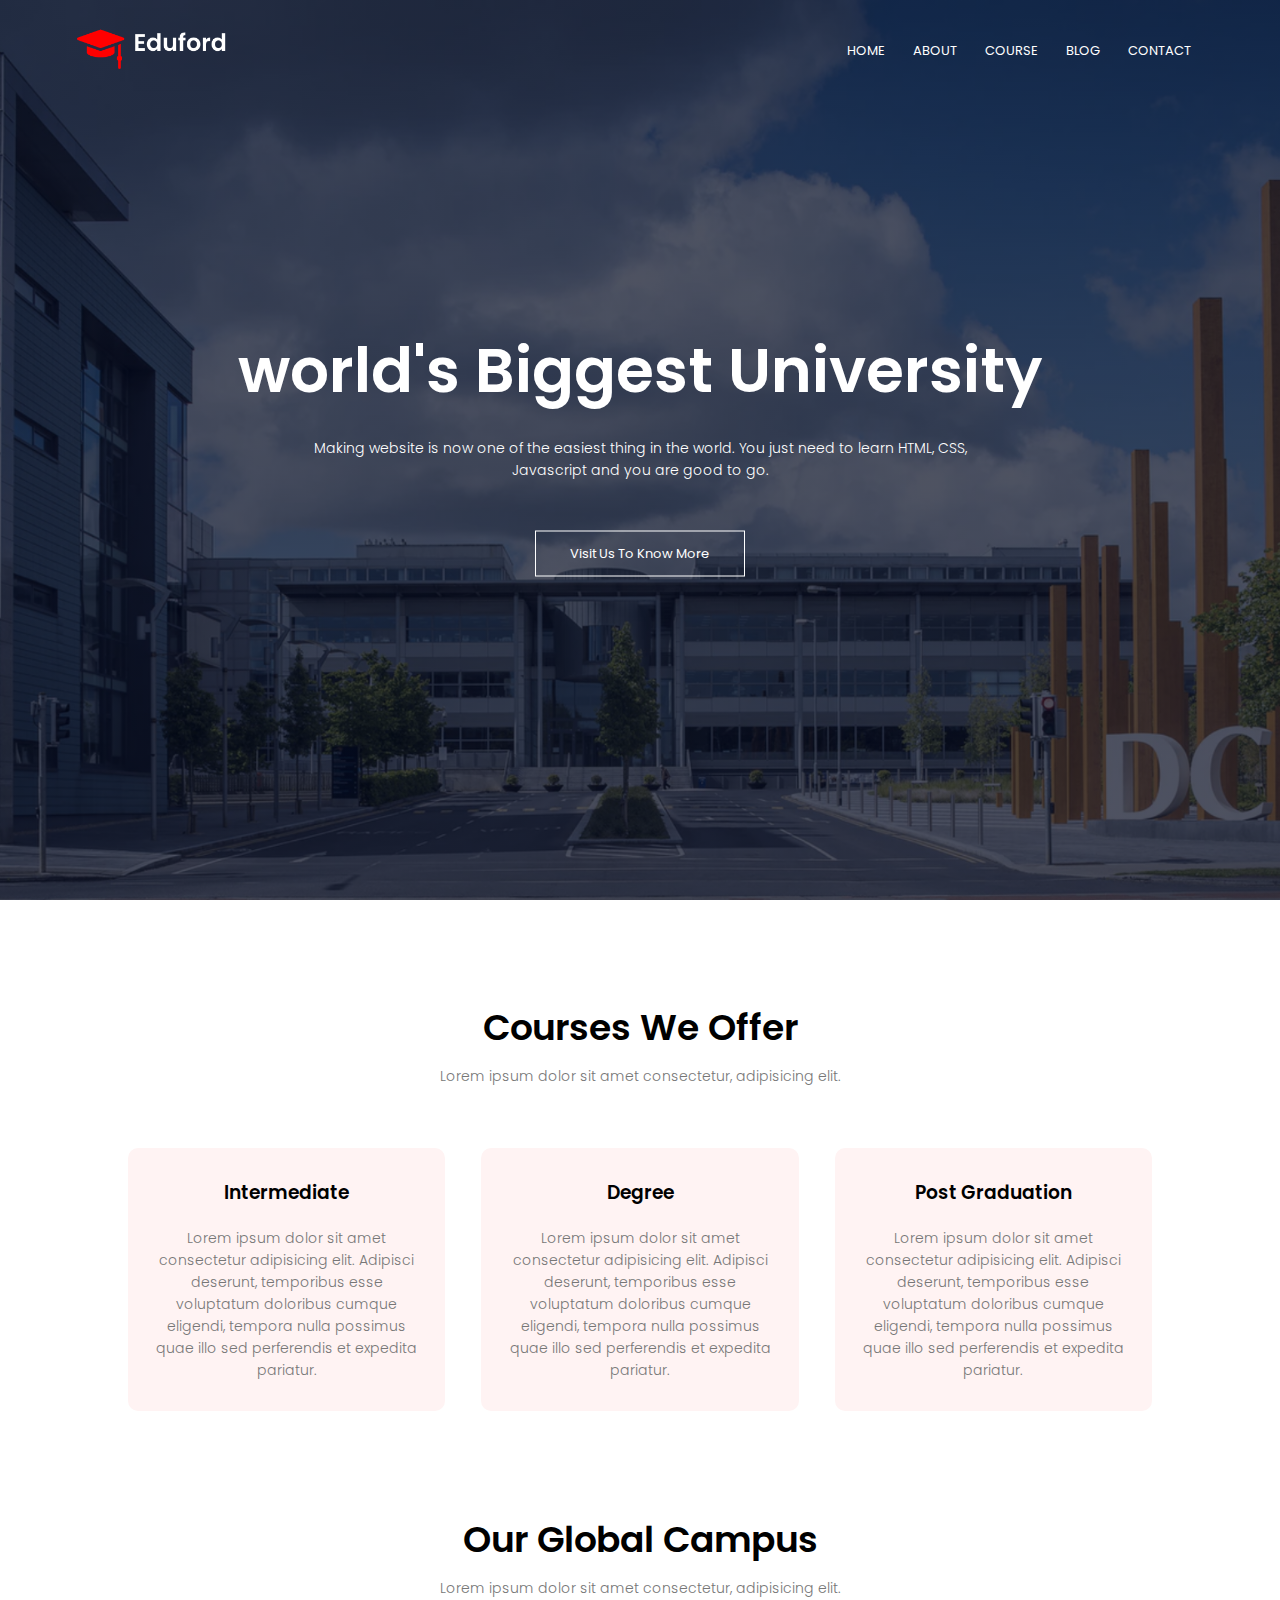
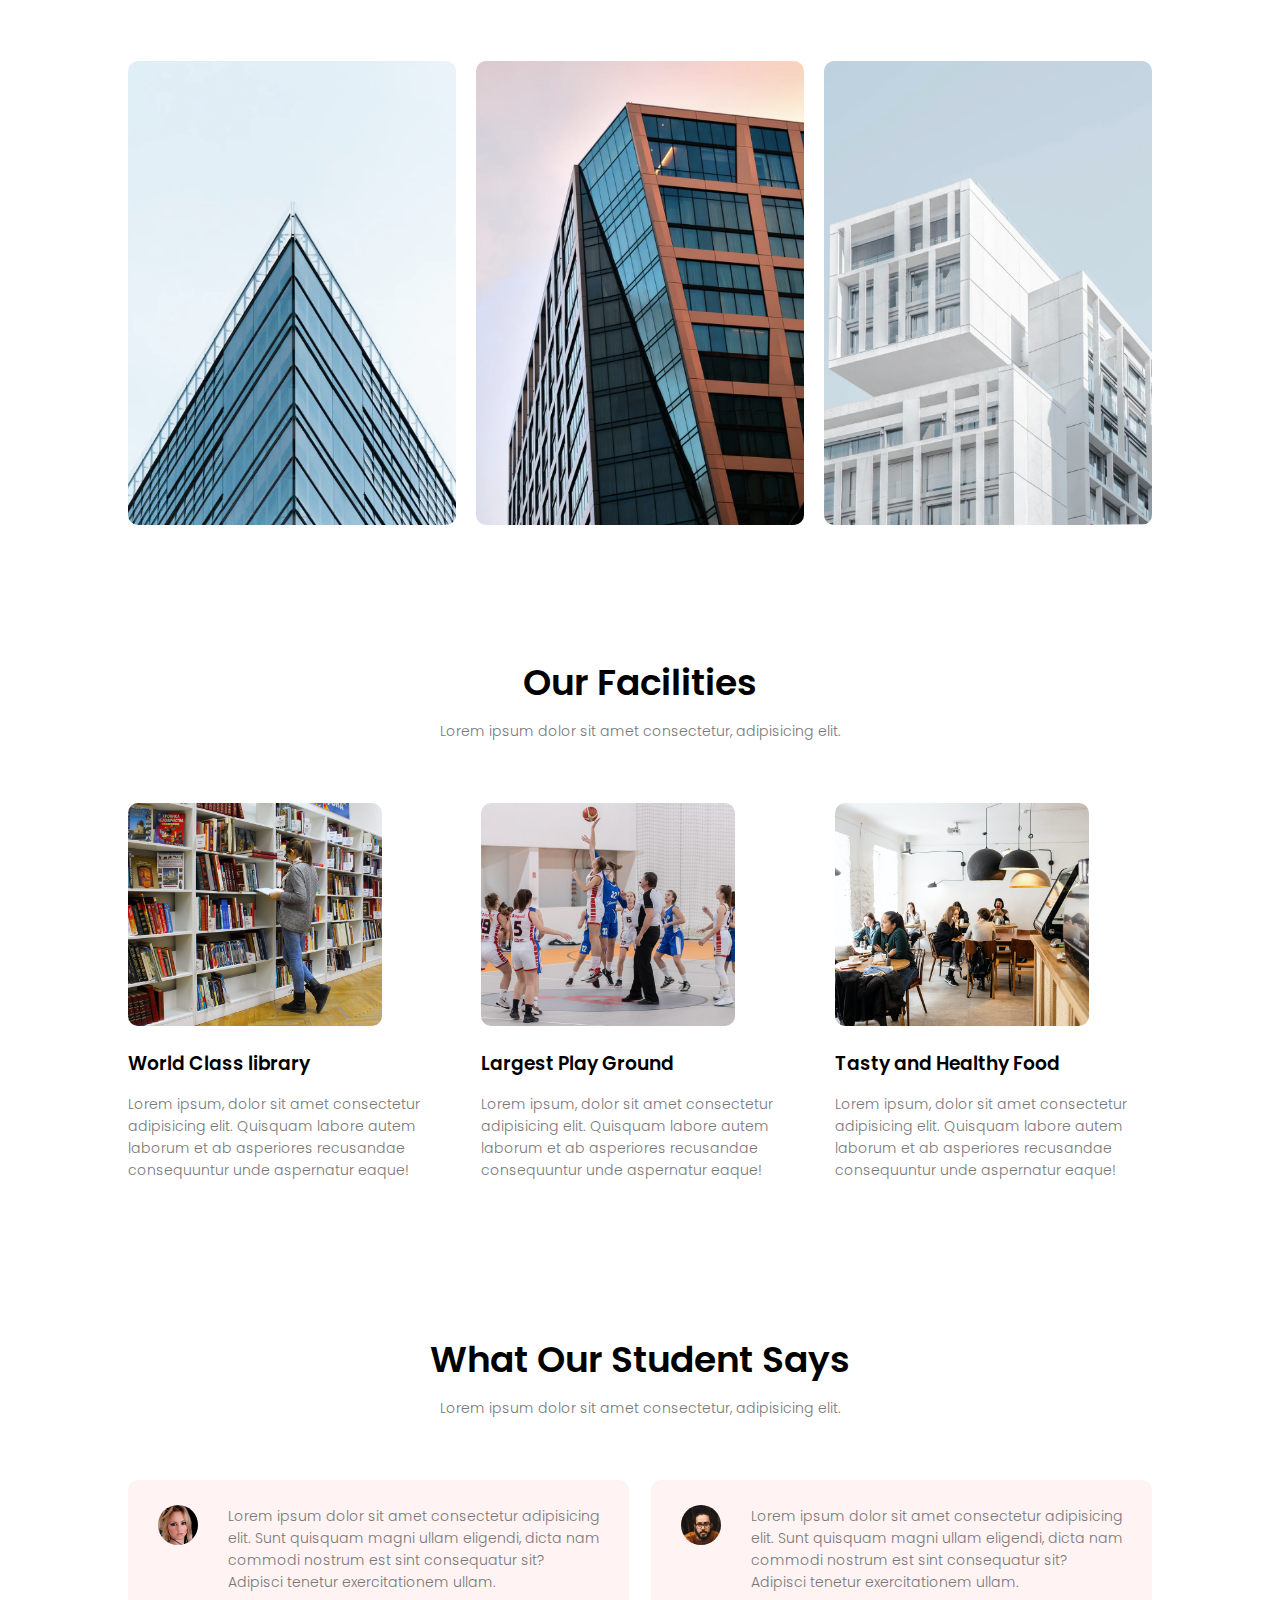
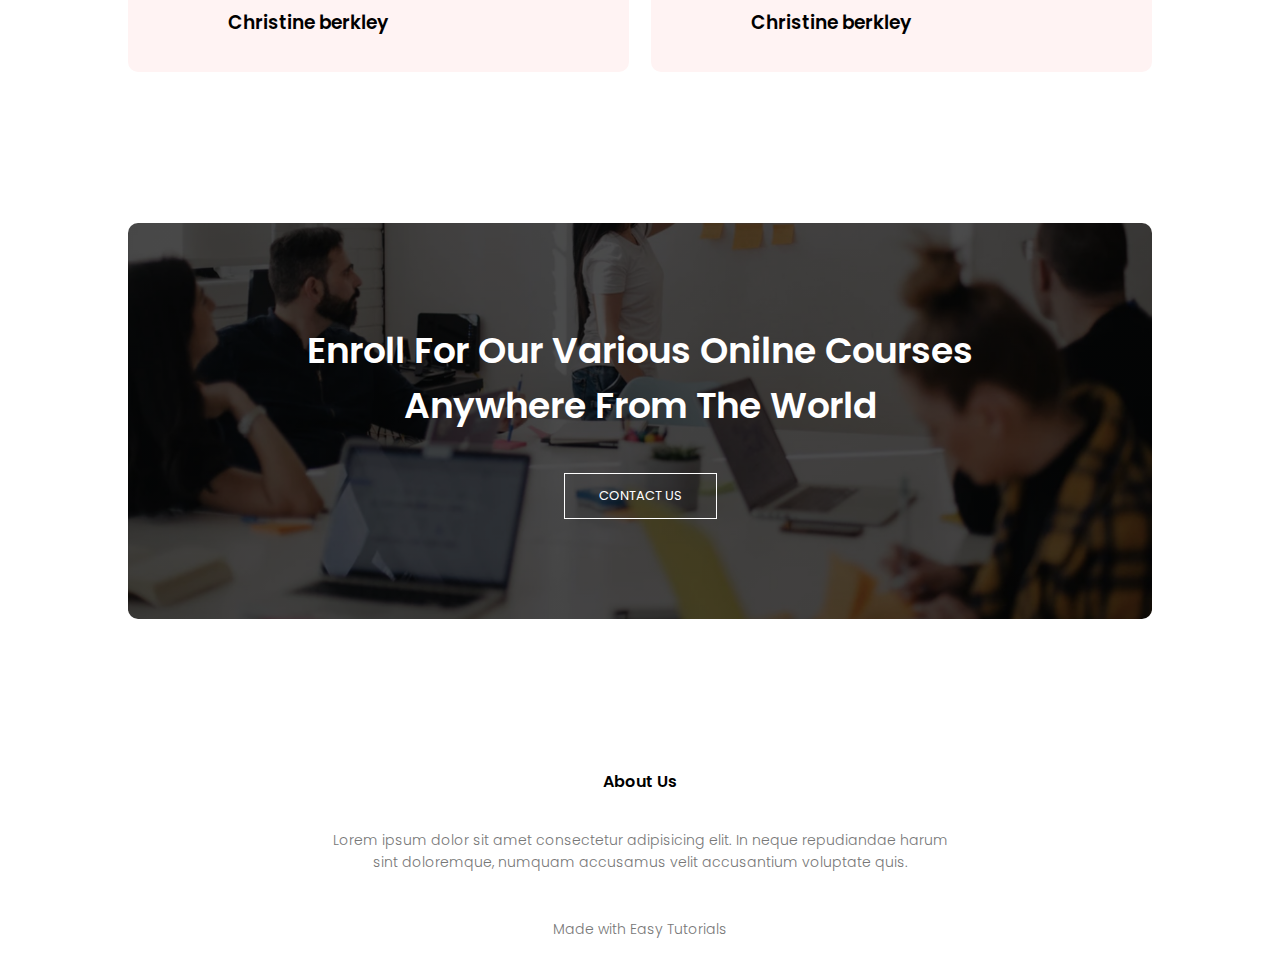
<file: index.html>
<!DOCTYPE html>
<html lang="en">
<head>
    <meta charset="UTF-8">
    <meta name="viewport" content="width=device-width, initial-scale=1.0">
    <title>college website</title>
    <link rel="website icon" type="png" href="./images/web-con-logo.png">
    <link rel="stylesheet" href="./css/style.css">
    <link rel="stylesheet" href="https://cdnjs.cloudflare.com/ajax/libs/font-awesome/6.4.2/css/all.min.css" integrity="sha512-z3gLpd7yknf1YoNbCzqRKc4qyor8gaKU1qmn+CShxbuBusANI9QpRohGBreCFkKxLhei6S9CQXFEbbKuqLg0DA==" crossorigin="anonymous" referrerpolicy="no-referrer" />
</head>
<body>
    <section class="header">
        <nav>
           <a href="index.html"><img src="./images/logo.png" alt="logo"></a> 
           <div class="nav-links" id="navLinks">
            <i class="fa fa-solid fa-x" onclick="hideMenu()"></i>
            
            <ul>
                <li><a href="index.html">HOME</a></li>
                <li><a href="about.html">ABOUT</a></li>
                <li><a href="course.html">COURSE</a></li>
                <li><a href="blog.html">BLOG</a></li>
                <li><a href="contact.html">CONTACT</a></li>
            </ul>
           </div>
           <i class="fa fa-solid fa-bars" onclick="showMenu()"></i>
        </nav>
        <div class="text-box">
            <h1>world's Biggest University</h1>
            <p>Making website is now one of the easiest thing in the world. You just need to learn HTML, CSS,<br> Javascript and you are good to go.</p>
            <a href="" class="hero-btn">Visit Us To Know More</a>
        </div>

    </section>

    <!-- course -->

    <section class="course">
        <h1>Courses We Offer</h1>
        <p>Lorem ipsum dolor sit amet consectetur, adipisicing elit.</p>

        <div class="row">
            <div class="course-col">
                <h3>Intermediate</h3>
                <p>Lorem ipsum dolor sit amet consectetur adipisicing elit. Adipisci deserunt, temporibus esse voluptatum doloribus cumque eligendi, tempora nulla possimus quae illo sed perferendis et expedita pariatur.</p>
            </div>
            <div class="course-col">
                <h3>Degree</h3>
                <p>Lorem ipsum dolor sit amet consectetur adipisicing elit. Adipisci deserunt, temporibus esse voluptatum doloribus cumque eligendi, tempora nulla possimus quae illo sed perferendis et expedita pariatur.</p>
            </div>
            <div class="course-col">
                <h3>Post Graduation</h3>
                <p>Lorem ipsum dolor sit amet consectetur adipisicing elit. Adipisci deserunt, temporibus esse voluptatum doloribus cumque eligendi, tempora nulla possimus quae illo sed perferendis et expedita pariatur.</p>
            </div>
        </div>

    </section>

    <!-- campus -->

    <section class="campus">
        <h1>Our Global Campus</h1>
        <p>Lorem ipsum dolor sit amet consectetur, adipisicing elit.</p>

        <div class="row">
            <div class="campus-col">
                <img src="./images/london.png" alt="london">
                <div class="layer">
                    <h3>LONDON</h3>
                </div>
            </div>
            <div class="campus-col">
                <img src="./images/newyork.png" alt="london">
                <div class="layer">
                    <h3>NEW YORK</h3>
                </div>
            </div>
            <div class="campus-col">
                <img src="./images/washington.png" alt="london">
                <div class="layer">
                    <h3>WASHINGTON</h3>
                </div>
            </div>
        </div>
    </section>


    <!-- Facilites -->

    <section class="facilities">
        <h1>Our Facilities</h1>
        <p>Lorem ipsum dolor sit amet consectetur, adipisicing elit.</p>

        <div class="row">
            <div class="facilities-col">
                <img src="./images/library.png" alt="">
                <h3>World Class library</h3>
                <p>Lorem ipsum, dolor sit amet consectetur adipisicing elit. Quisquam labore autem laborum et ab asperiores recusandae consequuntur unde aspernatur eaque!</p>
            </div>
            <div class="facilities-col">
                <img src="./images/basketball.png" alt="">
                <h3>Largest Play Ground</h3>
                <p>Lorem ipsum, dolor sit amet consectetur adipisicing elit. Quisquam labore autem laborum et ab asperiores recusandae consequuntur unde aspernatur eaque!</p>
            </div>
            <div class="facilities-col">
                <img src="./images/cafeteria.png" alt="">
                <h3>Tasty and Healthy Food</h3>
                <p>Lorem ipsum, dolor sit amet consectetur adipisicing elit. Quisquam labore autem laborum et ab asperiores recusandae consequuntur unde aspernatur eaque!</p>
            </div>
        </div>
    </section>

    <!-- testimonials -->

    <section class="testimonials">
        <h1>What Our Student Says</h1>
        <p>Lorem ipsum dolor sit amet consectetur, adipisicing elit.</p>

        <div class="row">
            <div class="testimonial-col">
                <img src="./images/user1.jpg" alt="">
                <div>
                    <p>Lorem ipsum dolor sit amet consectetur adipisicing elit. Sunt quisquam magni ullam eligendi, dicta nam commodi nostrum est sint consequatur sit? Adipisci tenetur exercitationem ullam.</p>
                    <h3>Christine berkley</h3>
                    <i class="fa fa-solid fa-star"></i>
                    <i class="fa fa-solid fa-star"></i>
                    <i class="fa fa-solid fa-star"></i>
                    <i class="fa fa-solid fa-star"></i>
                    <i class="fa fa-regular fa-star"></i>
                </div>
            </div>
            <div class="testimonial-col">
                <img src="./images/user2.jpg" alt="">
                <div>
                    <p>Lorem ipsum dolor sit amet consectetur adipisicing elit. Sunt quisquam magni ullam eligendi, dicta nam commodi nostrum est sint consequatur sit? Adipisci tenetur exercitationem ullam.</p>
                    <h3>Christine berkley</h3>
                    <i class="fa fa-solid fa-star"></i>
                    <i class="fa fa-solid fa-star"></i>
                    <i class="fa fa-solid fa-star"></i>
                    <i class="fa fa-solid fa-star"></i>
                    <i class="fa fa-solid fa-star-half-stroke"></i>
                </div>
            </div>
        </div>
    </section>


    <!-- Call To Action -->

    <section class="cta">
        <h1>Enroll For Our Various Onilne Courses <br>Anywhere From The World</h1>
        <a href="" class="hero-btn">CONTACT US</a>
    </section>

    <!-- Footer -->

    <section class="footer">
        <h4>About Us</h4>
        <p>Lorem ipsum dolor sit amet consectetur adipisicing elit. In neque repudiandae harum<br> sint doloremque, numquam accusamus velit accusantium voluptate quis.</p>
        <div class="icons">
            <i class="fa fa-brands fa-facebook-f"></i>
            <i class="fa fa-brands fa-twitter"></i>
            <i class="fa fa-brands fa-instagram"></i>
            <i class="fa fa-brands fa-linkedin-in"></i>
        </div>
        <p>Made with  <i class="fa-regular fa-heart"></i> Easy Tutorials</p>
    </section>



    <script src="./js/script.js"></script>
</body>
</html>
</file>
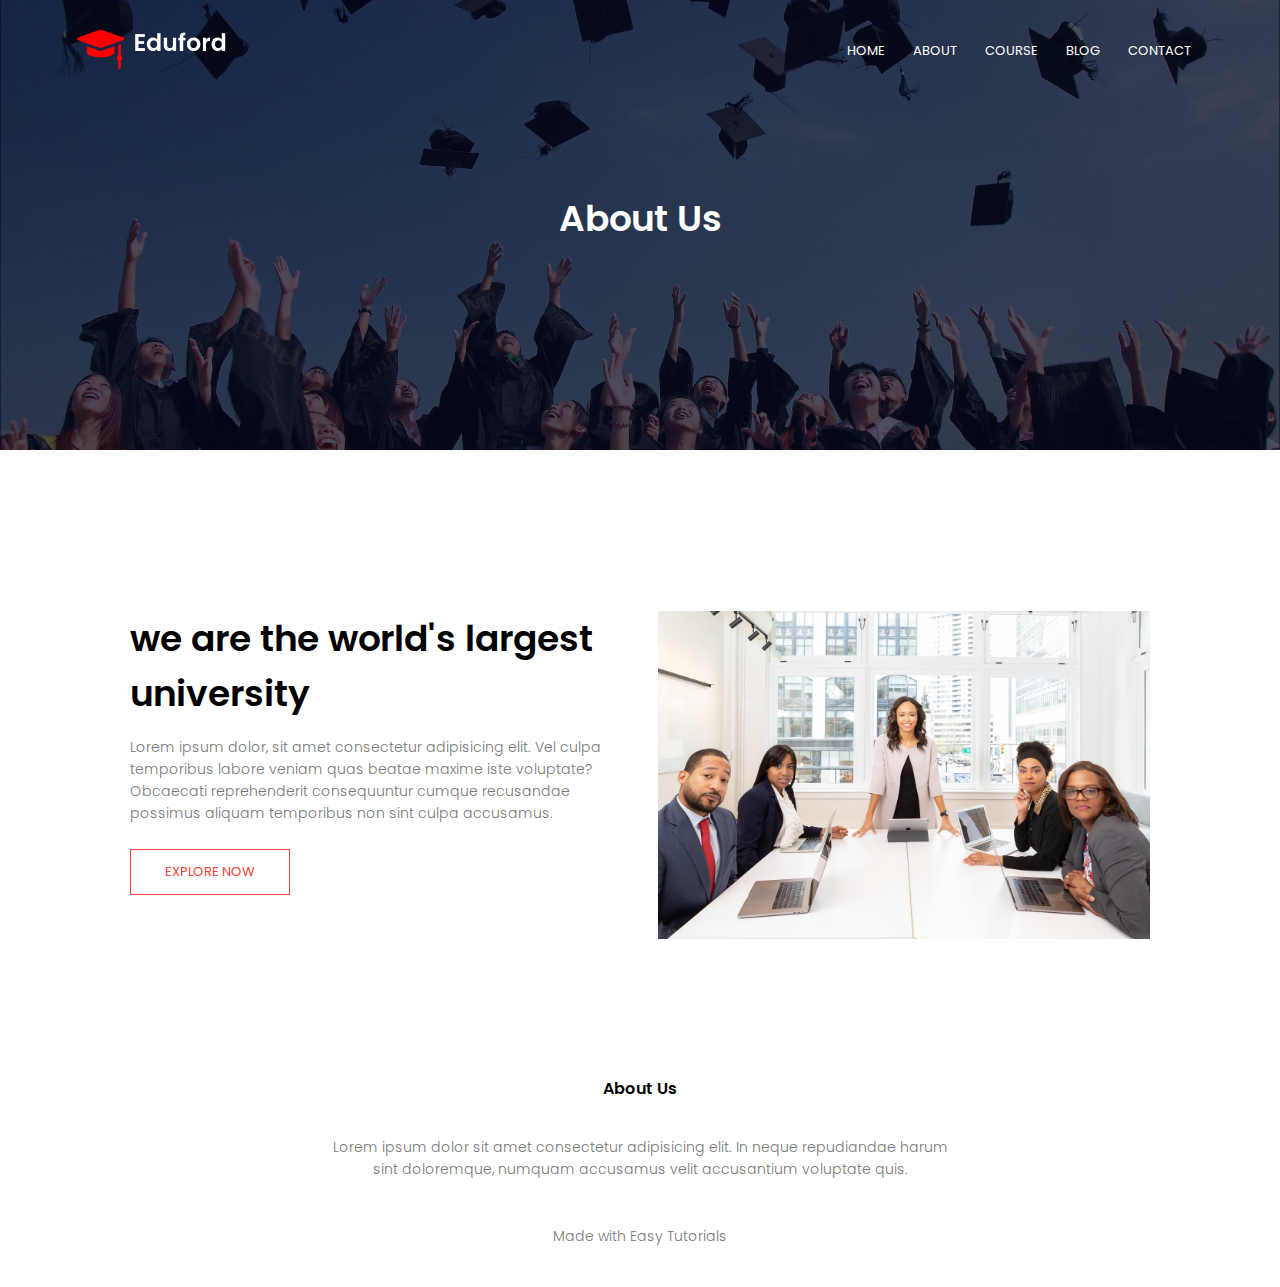
<file: about.html>
<!DOCTYPE html>
<html lang="en">
<head>
    <meta charset="UTF-8">
    <meta name="viewport" content="width=device-width, initial-scale=1.0">
    <title>about page</title>
    <link rel="website icon" type="png" href="./images/web-con-logo.png">
    <link rel="stylesheet" href="./css/style.css">
    <link rel="stylesheet" href="https://cdnjs.cloudflare.com/ajax/libs/font-awesome/6.4.2/css/all.min.css" integrity="sha512-z3gLpd7yknf1YoNbCzqRKc4qyor8gaKU1qmn+CShxbuBusANI9QpRohGBreCFkKxLhei6S9CQXFEbbKuqLg0DA==" crossorigin="anonymous" referrerpolicy="no-referrer" />
</head>
<body>
    <section class="sub-header">
        <nav>
           <a href="index.html"><img src="./images/logo.png" alt="logo"></a> 
           <div class="nav-links" id="navLinks">
            <i class="fa fa-solid fa-x" onclick="hideMenu()"></i>
            
            <ul>
                <li><a href="index.html">HOME</a></li>
                <li><a href="about.html">ABOUT</a></li>
                <li><a href="course.html">COURSE</a></li>
                <li><a href="blog.html">BLOG</a></li>
                <li><a href="contact.html">CONTACT</a></li>
            </ul>
           </div>
           <i class="fa fa-solid fa-bars" onclick="showMenu()"></i>
        </nav>
        <h1>About Us</h1>
    </section>

    <!-- about us content -->
    <section class="about-us">
        <div class="row">
            <div class="about-col">
                <h1>we are the world's largest university</h1>
                <p>Lorem ipsum dolor, sit amet consectetur adipisicing elit. Vel culpa temporibus labore veniam quas beatae maxime iste voluptate? Obcaecati reprehenderit consequuntur cumque recusandae possimus aliquam temporibus non sint culpa accusamus.</p>
                <a href="" class="hero-btn red-btn">EXPLORE NOW</a>
            </div>
            <div class="about-col">
                <img src="./images/about.jpg" alt="">
            </div>
        </div>
    </section>

    <!-- Footer -->

    <section class="footer">
        <h4>About Us</h4>
        <p>Lorem ipsum dolor sit amet consectetur adipisicing elit. In neque repudiandae harum<br> sint doloremque, numquam accusamus velit accusantium voluptate quis.</p>
        <div class="icons">
            <i class="fa fa-brands fa-facebook-f"></i>
            <i class="fa fa-brands fa-twitter"></i>
            <i class="fa fa-brands fa-instagram"></i>
            <i class="fa fa-brands fa-linkedin-in"></i>
        </div>
        <p>Made with  <i class="fa-regular fa-heart"></i> Easy Tutorials</p>
    </section>



    <script src="./js/script.js"></script>
</body>
</html>
</file>
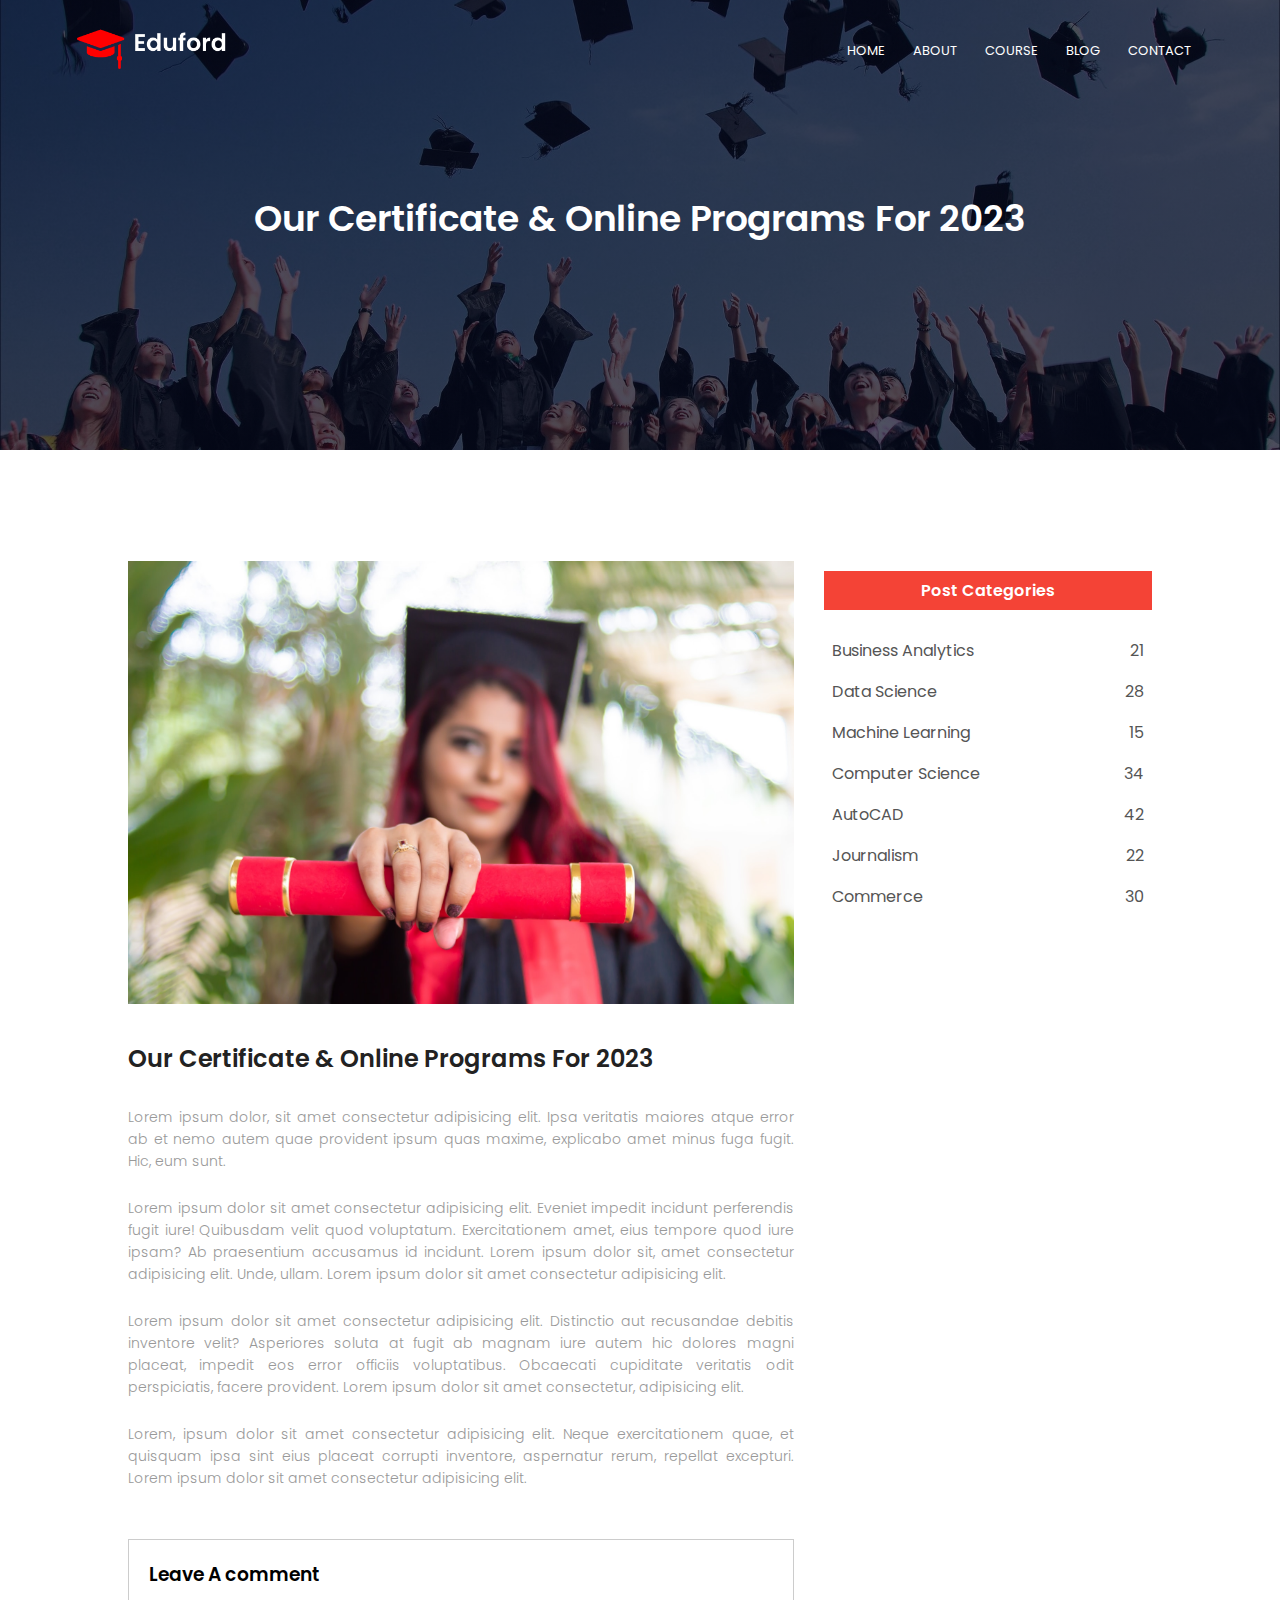
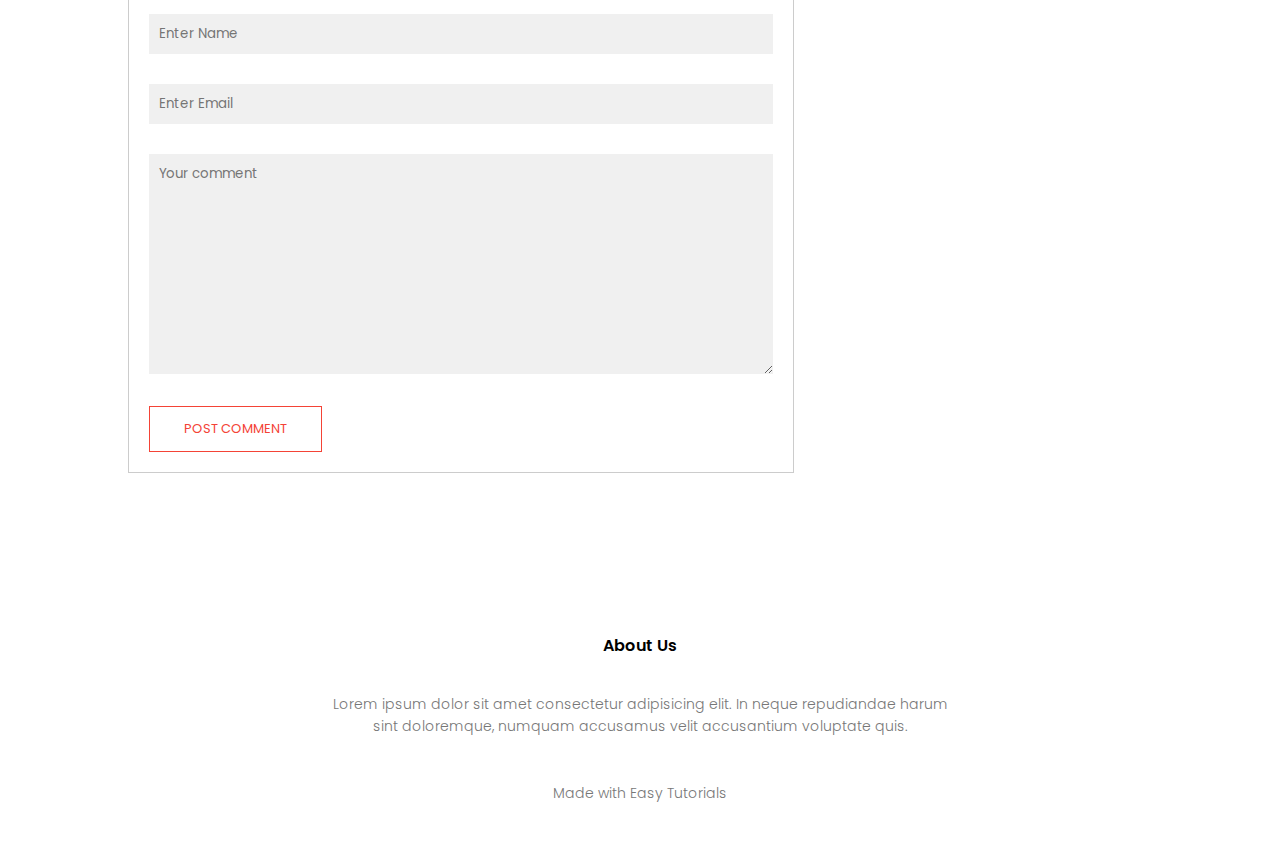
<file: blog.html>
<!DOCTYPE html>
<html lang="en">
<head>
    <meta charset="UTF-8">
    <meta name="viewport" content="width=device-width, initial-scale=1.0">
    <title>Blog Page</title>
    <link rel="website icon" type="png" href="./images/web-con-logo.png">
    <link rel="stylesheet" href="./css/style.css">
    <link rel="stylesheet" href="https://cdnjs.cloudflare.com/ajax/libs/font-awesome/6.4.2/css/all.min.css" integrity="sha512-z3gLpd7yknf1YoNbCzqRKc4qyor8gaKU1qmn+CShxbuBusANI9QpRohGBreCFkKxLhei6S9CQXFEbbKuqLg0DA==" crossorigin="anonymous" referrerpolicy="no-referrer" />
</head>
<body>
    <section class="sub-header">
        <nav>
           <a href="index.html"><img src="./images/logo.png" alt="logo"></a> 
           <div class="nav-links" id="navLinks">
            <i class="fa fa-solid fa-x" onclick="hideMenu()"></i>
            
            <ul>
                <li><a href="index.html">HOME</a></li>
                <li><a href="about.html">ABOUT</a></li>
                <li><a href="course.html">COURSE</a></li>
                <li><a href="blog.html">BLOG</a></li>
                <li><a href="contact.html">CONTACT</a></li>
            </ul>
           </div>
           <i class="fa fa-solid fa-bars" onclick="showMenu()"></i>
        </nav>
        <h1>Our Certificate & Online Programs For 2023</h1>
    </section>


    <!-- blog page content -->

    <section class="blog-content">
        <div class="row">
            <div class="blog-left">
                <img src="./images/certificate.jpg" alt="">
                <h2>Our Certificate & Online Programs For 2023</h2>        
                <p>Lorem ipsum dolor, sit amet consectetur adipisicing elit. Ipsa veritatis maiores atque error ab et nemo autem quae provident ipsum quas maxime, explicabo amet minus fuga fugit. Hic, eum sunt. </p>
                <br>
                <p>Lorem ipsum dolor sit amet consectetur adipisicing elit. Eveniet impedit incidunt perferendis fugit iure! Quibusdam velit quod voluptatum. Exercitationem amet, eius tempore quod iure ipsam? Ab praesentium accusamus id incidunt. Lorem ipsum dolor sit, amet consectetur adipisicing elit. Unde, ullam. Lorem ipsum dolor sit amet consectetur adipisicing elit.</p>
                <br>
                <p>Lorem ipsum dolor sit amet consectetur adipisicing elit. Distinctio aut recusandae debitis inventore velit? Asperiores soluta at fugit ab magnam iure autem hic dolores magni placeat, impedit eos error officiis voluptatibus. Obcaecati cupiditate veritatis odit perspiciatis, facere provident. Lorem ipsum dolor sit amet consectetur, adipisicing elit.</p>
                <br>
                <p>Lorem, ipsum dolor sit amet consectetur adipisicing elit. Neque exercitationem quae, et quisquam ipsa sint eius placeat corrupti inventore, aspernatur rerum, repellat excepturi. Lorem ipsum dolor sit amet consectetur adipisicing elit.</p>


                <div class="comment-box">
                    <h3>Leave A comment</h3>
                    <form class="comment-form">
                        <input type="text" placeholder="Enter Name">
                        <input type="email" placeholder="Enter Email">
                        <textarea rows="10" placeholder="Your comment"></textarea>
                        <button type="submit" class="hero-btn red-btn">POST COMMENT</button>
                    </form>
                </div>
                

            </div>
            <div class="blog-right">
                <h3>Post Categories</h3>
                <div>
                    <span>Business Analytics</span>
                    <span>21</span>
                </div>
                <div>
                    <span>Data Science</span>
                    <span>28</span>
                </div>
                <div>
                    <span>Machine Learning</span>
                    <span>15</span>
                </div>
                <div>
                    <span>Computer Science</span>
                    <span>34</span>
                </div>
                <div>
                    <span>AutoCAD</span>
                    <span>42</span>
                </div>
                <div>
                    <span>Journalism</span>
                    <span>22</span>
                </div>
                <div>
                    <span>Commerce</span>
                    <span>30</span>
                </div>
            </div>
        </div>
        </section>
    

    

    <!-- Footer -->

    <section class="footer">
        <h4>About Us</h4>
        <p>Lorem ipsum dolor sit amet consectetur adipisicing elit. In neque repudiandae harum<br> sint doloremque, numquam accusamus velit accusantium voluptate quis.</p>
        <div class="icons">
            <i class="fa fa-brands fa-facebook-f"></i>
            <i class="fa fa-brands fa-twitter"></i>
            <i class="fa fa-brands fa-instagram"></i>
            <i class="fa fa-brands fa-linkedin-in"></i>
        </div>
        <p>Made with  <i class="fa-regular fa-heart"></i> Easy Tutorials</p>
    </section>



    <script src="./js/script.js"></script>
</body>
</html>
</file>
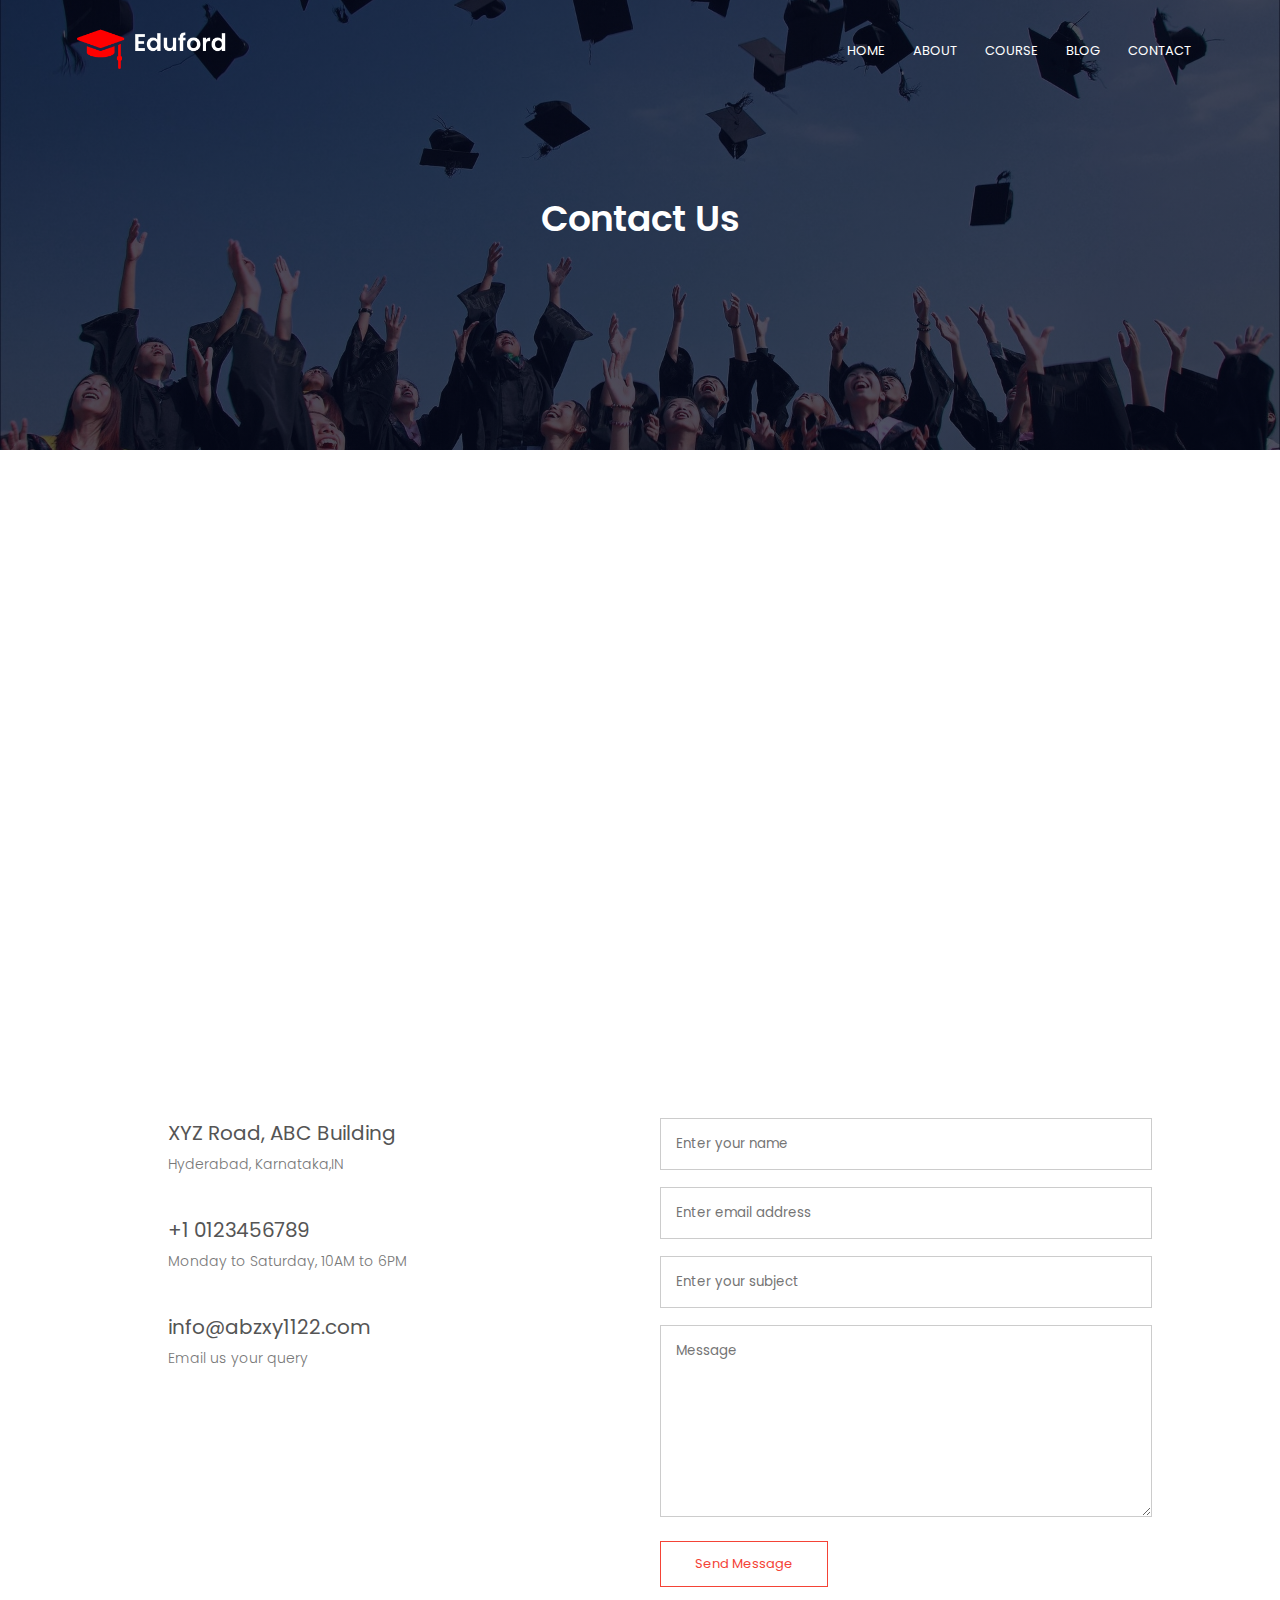
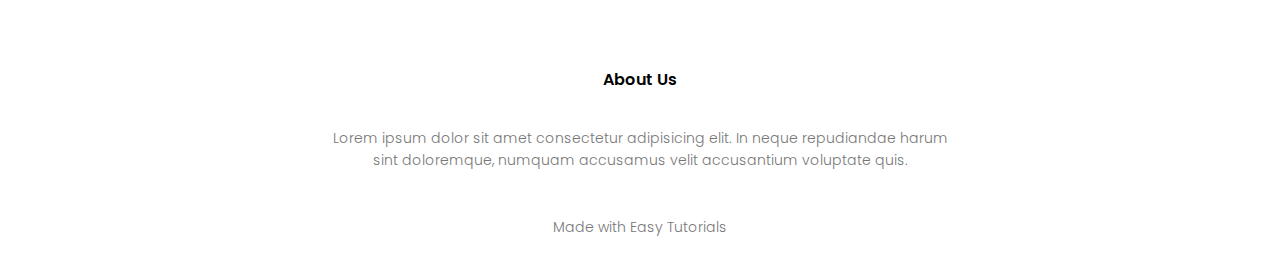
<file: contact.html>
<!DOCTYPE html>
<html lang="en">
<head>
    <meta charset="UTF-8">
    <meta name="viewport" content="width=device-width, initial-scale=1.0">
    <title>Contact page</title>
    <link rel="website icon" type="png" href="./images/web-con-logo.png">
    <link rel="stylesheet" href="./css/style.css">
    <link rel="stylesheet" href="https://cdnjs.cloudflare.com/ajax/libs/font-awesome/6.4.2/css/all.min.css" integrity="sha512-z3gLpd7yknf1YoNbCzqRKc4qyor8gaKU1qmn+CShxbuBusANI9QpRohGBreCFkKxLhei6S9CQXFEbbKuqLg0DA==" crossorigin="anonymous" referrerpolicy="no-referrer" />
</head>
<body>
    <section class="sub-header">
        <nav>
           <a href="index.html"><img src="./images/logo.png" alt="logo"></a> 
           <div class="nav-links" id="navLinks">
            <i class="fa fa-solid fa-x" onclick="hideMenu()"></i>
            
            <ul>
                <li><a href="index.html">HOME</a></li>
                <li><a href="about.html">ABOUT</a></li>
                <li><a href="course.html">COURSE</a></li>
                <li><a href="blog.html">BLOG</a></li>
                <li><a href="contact.html">CONTACT</a></li>
            </ul>
           </div>
           <i class="fa fa-solid fa-bars" onclick="showMenu()"></i>
        </nav>
        <h1>Contact Us</h1>
    </section>

    <!-- contact us  -->

    <section class="location">
        <iframe src="https://www.google.com/maps/embed?pb=!1m18!1m12!1m3!1d3807.4032832987905!2d78.4677401!3d17.392423500000003!2m3!1f0!2f0!3f0!3m2!1i1024!2i768!4f13.1!3m3!1m2!1s0x3bcb9777282eef95%3A0x97d1cf3f170daab7!2sHyderabad%20Deccan%20Railway%20Station%20%7C%20Nampally!5e0!3m2!1sen!2sin!4v1696157289451!5m2!1sen!2sin" width="600" height="450" style="border:0;" allowfullscreen="" loading="lazy" referrerpolicy="no-referrer-when-downgrade"></iframe>
    </section>


    <section class="contact-us">
        <div class="row">
            <div class="contact-col">
                <div>
                    <i class="fa fa-solid fa-home"></i>
                    <span>
                        <h5>XYZ Road, ABC Building</h5>
                        <p>Hyderabad, Karnataka,IN</p>
                    </span>
                </div>
                <div>
                    <i class="fa fa-solid fa-phone"></i>
                    <span>
                        <h5>+1 0123456789</h5>
                        <p>Monday to Saturday, 10AM to 6PM</p>
                    </span>
                </div>
                <div>
                    <i class="fa fa-regular fa-envelope"></i>
                    <span>
                        <h5>info@abzxy1122.com</h5>
                        <p>Email us your query</p>
                    </span>
                </div>
            </div>
            <div class="contact-col">
                <form action="">
                    <input type="text" placeholder="Enter your name" required>
                    <input type="email" placeholder="Enter email address" required>
                    <input type="text" placeholder="Enter your subject" required>
                    <textarea rows="8" placeholder="Message" required></textarea>
                    <button type="submit" class="hero-btn red-btn">Send Message</button>
                </form>
            </div>
        </div>
    </section>

    <!-- Footer -->

    <section class="footer">
        <h4>About Us</h4>
        <p>Lorem ipsum dolor sit amet consectetur adipisicing elit. In neque repudiandae harum<br> sint doloremque, numquam accusamus velit accusantium voluptate quis.</p>
        <div class="icons">
            <i class="fa fa-brands fa-facebook-f"></i>
            <i class="fa fa-brands fa-twitter"></i>
            <i class="fa fa-brands fa-instagram"></i>
            <i class="fa fa-brands fa-linkedin-in"></i>
        </div>
        <p>Made with  <i class="fa-regular fa-heart"></i> Easy Tutorials</p>
    </section>



    <script src="./js/script.js"></script>
</body>
</html>
</file>
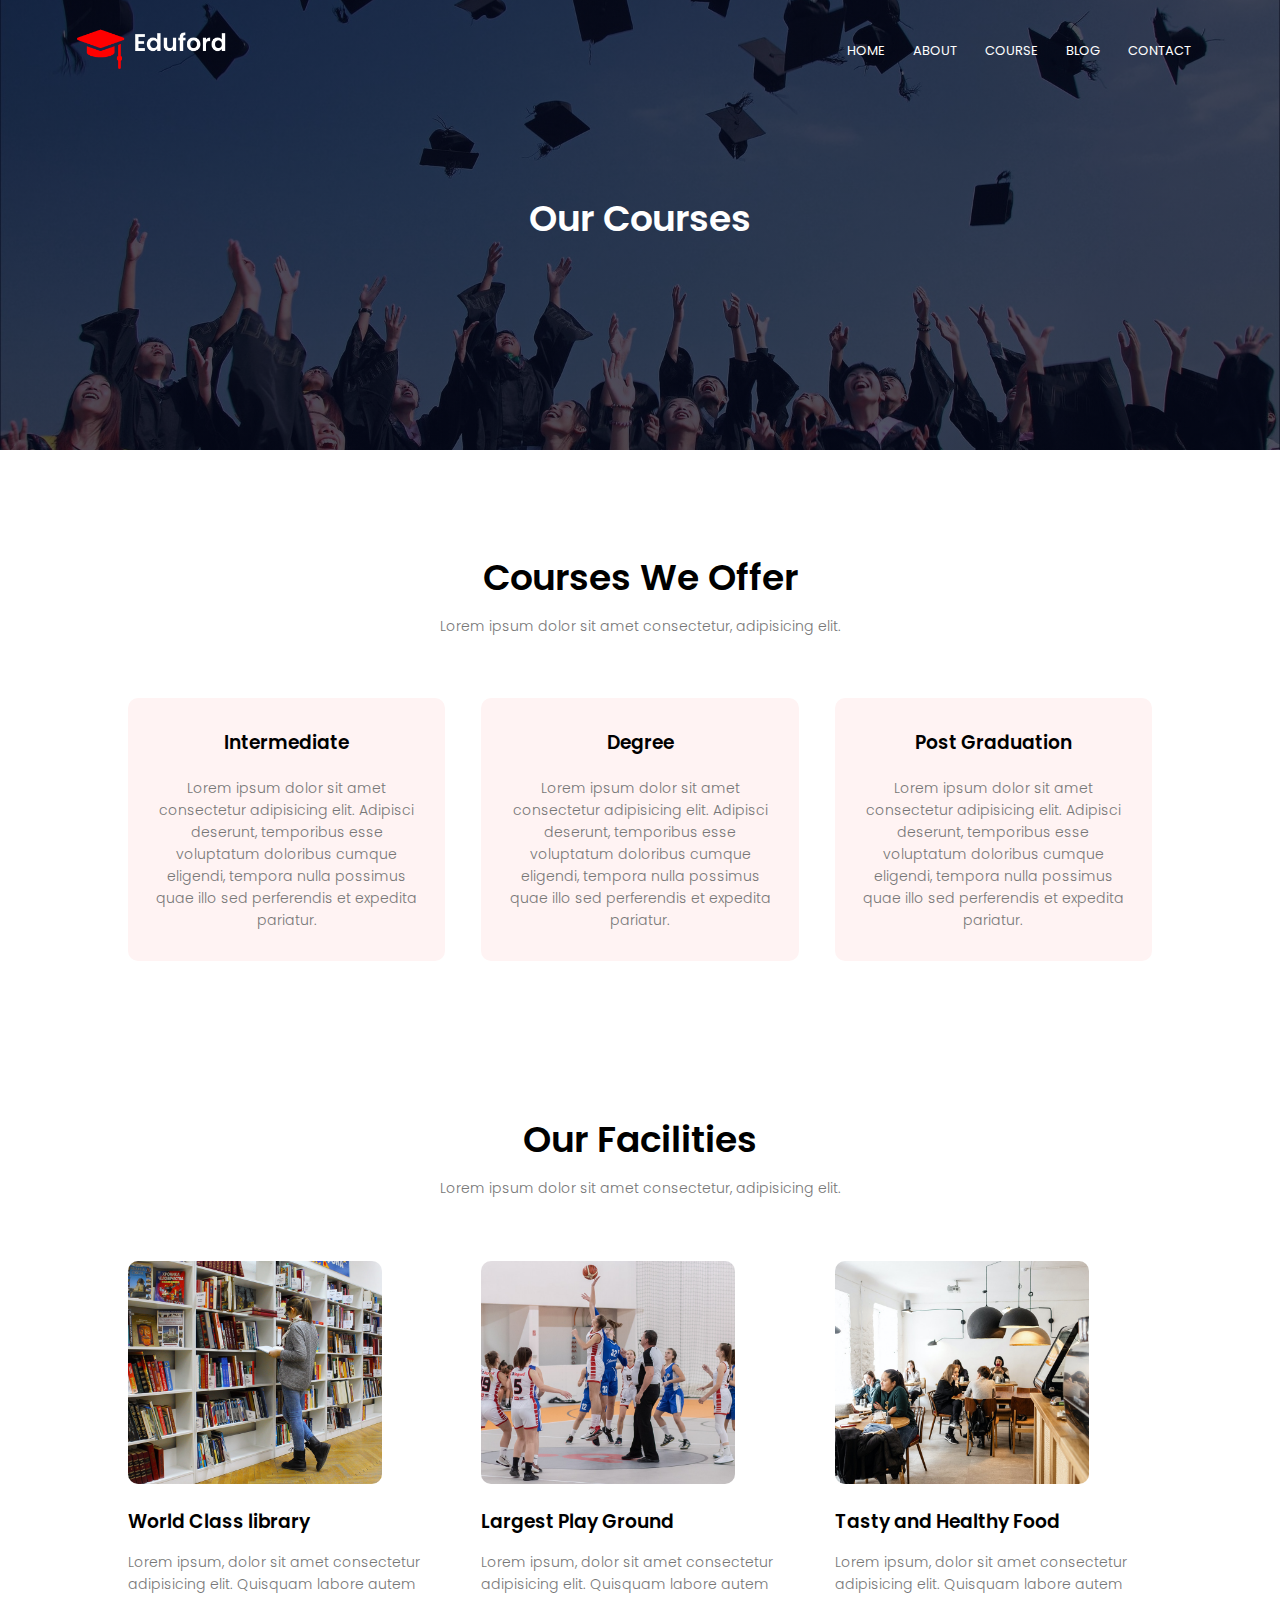
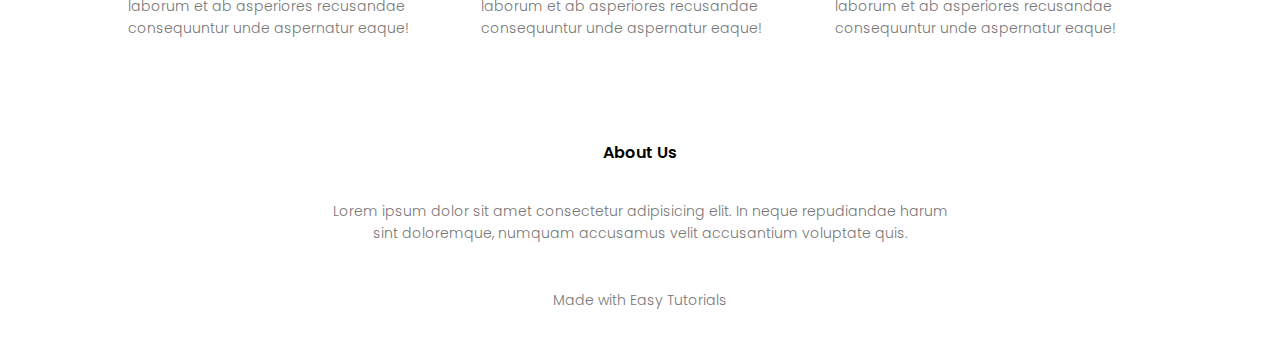
<file: course.html>
<!DOCTYPE html>
<html lang="en">
<head>
    <meta charset="UTF-8">
    <meta name="viewport" content="width=device-width, initial-scale=1.0">
    <title>Course Page</title>
    <link rel="website icon" type="png" href="./images/web-con-logo.png">
    <link rel="stylesheet" href="./css/style.css">
    <link rel="stylesheet" href="https://cdnjs.cloudflare.com/ajax/libs/font-awesome/6.4.2/css/all.min.css" integrity="sha512-z3gLpd7yknf1YoNbCzqRKc4qyor8gaKU1qmn+CShxbuBusANI9QpRohGBreCFkKxLhei6S9CQXFEbbKuqLg0DA==" crossorigin="anonymous" referrerpolicy="no-referrer" />
</head>
<body>
    <section class="sub-header">
        <nav>
           <a href="index.html"><img src="./images/logo.png" alt="logo"></a> 
           <div class="nav-links" id="navLinks">
            <i class="fa fa-solid fa-x" onclick="hideMenu()"></i>
            
            <ul>
                <li><a href="index.html">HOME</a></li>
                <li><a href="about.html">ABOUT</a></li>
                <li><a href="course.html">COURSE</a></li>
                <li><a href="blog.html">BLOG</a></li>
                <li><a href="contact.html">CONTACT</a></li>
            </ul>
           </div>
           <i class="fa fa-solid fa-bars" onclick="showMenu()"></i>
        </nav>
        <h1>Our Courses</h1>
    </section>

    <!-- course -->

    <section class="course">
        <h1>Courses We Offer</h1>
        <p>Lorem ipsum dolor sit amet consectetur, adipisicing elit.</p>

        <div class="row">
            <div class="course-col">
                <h3>Intermediate</h3>
                <p>Lorem ipsum dolor sit amet consectetur adipisicing elit. Adipisci deserunt, temporibus esse voluptatum doloribus cumque eligendi, tempora nulla possimus quae illo sed perferendis et expedita pariatur.</p>
            </div>
            <div class="course-col">
                <h3>Degree</h3>
                <p>Lorem ipsum dolor sit amet consectetur adipisicing elit. Adipisci deserunt, temporibus esse voluptatum doloribus cumque eligendi, tempora nulla possimus quae illo sed perferendis et expedita pariatur.</p>
            </div>
            <div class="course-col">
                <h3>Post Graduation</h3>
                <p>Lorem ipsum dolor sit amet consectetur adipisicing elit. Adipisci deserunt, temporibus esse voluptatum doloribus cumque eligendi, tempora nulla possimus quae illo sed perferendis et expedita pariatur.</p>
            </div>
        </div>
    </section>

    <!-- facilities -->

    <section class="facilities">
        <h1>Our Facilities</h1>
        <p>Lorem ipsum dolor sit amet consectetur, adipisicing elit.</p>

        <div class="row">
            <div class="facilities-col">
                <img src="./images/library.png" alt="">
                <h3>World Class library</h3>
                <p>Lorem ipsum, dolor sit amet consectetur adipisicing elit. Quisquam labore autem laborum et ab asperiores recusandae consequuntur unde aspernatur eaque!</p>
            </div>
            <div class="facilities-col">
                <img src="./images/basketball.png" alt="">
                <h3>Largest Play Ground</h3>
                <p>Lorem ipsum, dolor sit amet consectetur adipisicing elit. Quisquam labore autem laborum et ab asperiores recusandae consequuntur unde aspernatur eaque!</p>
            </div>
            <div class="facilities-col">
                <img src="./images/cafeteria.png" alt="">
                <h3>Tasty and Healthy Food</h3>
                <p>Lorem ipsum, dolor sit amet consectetur adipisicing elit. Quisquam labore autem laborum et ab asperiores recusandae consequuntur unde aspernatur eaque!</p>
            </div>
        </div>
    </section>

    <!-- Footer -->

    <section class="footer">
        <h4>About Us</h4>
        <p>Lorem ipsum dolor sit amet consectetur adipisicing elit. In neque repudiandae harum<br> sint doloremque, numquam accusamus velit accusantium voluptate quis.</p>
        <div class="icons">
            <i class="fa fa-brands fa-facebook-f"></i>
            <i class="fa fa-brands fa-twitter"></i>
            <i class="fa fa-brands fa-instagram"></i>
            <i class="fa fa-brands fa-linkedin-in"></i>
        </div>
        <p>Made with  <i class="fa-regular fa-heart"></i> Easy Tutorials</p>
    </section>



    <script src="./js/script.js"></script>
</body>
</html>
</file>
<file: css/style.css>
@import url('https://fonts.googleapis.com/css2?family=Poppins:wght@100;200;300;400;500;600;700&display=swap');

*{
    margin: 0;
    padding: 0;
    font-family: 'Poppins', sans-serif;
}

.header{
    min-height: 100vh;
    width: 100%;
    background-image: linear-gradient(rgba(4,9,30,0.7),rgba(4,9,30,0.7)), url(../images/banner.png);
    background-position: center;
    background-size: cover;
    position: relative;
}

nav{
    display: flex;
    padding: 2% 6%;
    justify-content: space-between;
    align-items: center;
}

nav img{
    width: 150px;
}

.nav-links{
    flex: 1;
    text-align: right;
}
.nav-links ul li{
    list-style: none;
    display: inline-block;
    padding: 8px 12px;
    position: relative; 
}
.nav-links ul li a{
    color: #fff;
    text-decoration: none;
    font-size: 13px;
}

.nav-links ul li::after{
    content: "";
    width: 0%;
    height: 2px;
    background: #f44336;
    display: block;
    margin: auto;
    transition: 0.5s;
}

.nav-links ul li:hover::after{
    width: 100%;
}

.text-box{
    width: 90%;
    color: #fff;
    position: absolute;
    top: 50%;
    left: 50%;
    transform: translate(-50%,-50%);
    text-align: center;
}

.text-box h1{
    font-size: 62px;
}
.text-box p{
    margin: 10px 0 40px;
    font-size: 14px;
    color: #fff;
}
.hero-btn{
    display: inline-block;
    text-decoration: none;
    color: #fff;
    border: 1px solid #fff;
    padding: 12px 34px;
    font-size: 13px;
    background: transparent;
    position: relative;
    cursor: pointer;
}

.hero-btn:hover{
    border: 1px solid #f44336;
    background: #f44336;
    transition: 0.3s;
}

nav .fa{
    display: none;
}

@media screen and (max-width:700px) {
    .text-box h1{
        font-size: 20px;
    }
    .nav-links ul li{
        display: block;
    }
    .nav-links{
        position: fixed;
        background: #f44336;
        height: 100vh;
        width: 200px;
        top: 0;
        right: -200px;
        text-align: left;
        z-index: 2;
        transition: 0.5s;
    }

    nav .fa{
        display: block;
        color: #fff;
        margin: 10px;
        font-size: 22px;
        cursor: pointer;
    }

    .nav-links ul{
        padding: 30px;
    }
    
}


/* ---- course ------ */

.course{
    width: 80%;
    margin: auto;
    text-align: center;
    padding-top: 100px;
}

h1{
    font-size: 36px;
    font-weight: 600;
}
p{
    color: #777;
    font-size: 14px;
    font-weight: 300;
    line-height: 22px;
    padding: 10px;
}

.row{
    margin-top: 5%;
    display: flex;
    justify-content: space-between;
}

.course-col{
    flex-basis: 31%;
    background: #fff3f3;
    border-radius: 10px;
    margin-bottom: 5%;
    padding: 20px 12px;
    box-sizing: border-box;
}

h3{
    text-align: center;
    font-weight: 600;
    margin: 10px 0;
}

.course-col:hover{
    box-shadow: 0 0 20px 0px rgba(0,0,0,0.2);
}

@media screen and (max-width: 700px) {

    .row{
        flex-direction: column;
    }
}

/* ---- campus ---- */

.campus{
    width: 80%;
    margin: auto;
    text-align: center;
    padding-top: 50px;
}

.campus-col{
    flex-basis: 32%;
    border-radius: 10px;
    margin-bottom: 30px;
    position: relative;
    overflow: hidden;
}

.campus-col img{
    width: 100%;
    display: block;
}
.layer{
    height: 100%;
    width: 100%;
    position: absolute;
    top: 0;
    left: 0;
}

.layer:hover{
    background: rgba(226,0,0,0.7);
}

.layer h3{
    width: 100%;
    font-weight: 500;
    color: #fff;
    font-size: 26px;
    bottom: 0;
    left: 50%;
    transform: translateX(-50%);
    position: absolute;
    opacity: 0;
    transition: 0.4s;

}

.layer:hover h3{
    bottom: 49%;
    opacity: 1;
}


/* ---- facilities ---- */
.facilities{
    width: 80%;
    margin: auto;
    text-align: center;
    padding-top: 100px;
}

.facilities-col{
    flex-basis: 31%;    
    border-radius: 10px;
    margin-bottom: 5%;
    text-align: left;
}

.facilities-col img{
    width: 80%;
    border-radius: 10px;
}

.facilities-col p{
    padding: 0;
}

.facilities-col h3{
    margin: 16px 0px 15px;
    text-align: justify;
}

/* ---- testimonials ---- */

.testimonials{
    width: 80%;
    margin: auto;
    padding-top: 100px;
    text-align: center;
}
.testimonial-col{
    flex-basis: 44%;
    border-radius: 10px;
    margin-bottom: 5%;
    text-align: left;
    background: #fff3f3;
    padding: 25px;
    cursor: pointer;
    display: flex;
}
.testimonial-col img{
    height: 40px;
    margin-left: 5px;
    margin-right: 30px;
    border-radius: 50%;
}

.testimonial-col p{
    padding: 0;
}
.testimonial-col h3{
    margin-top: 15px;
    text-align: left;
}

.testimonial-col .fa{
    color: #f44336;
}

@media screen and (max-width: 700px) {
    .testimonial-col img{
        margin-left: 0px;
        margin-right: 15px;
    }  
}

/* ---- call to action ---- */

.cta{
    margin: 100px auto;
    width: 80%;
    background-image:linear-gradient(rgba(0,0,0,0.7), rgba(0,0,0,0.7)), url(../images/banner2.jpg);
    background-position: center;
    background-size: cover;
    border-radius: 10px;
    text-align: center;
    padding: 100px 0;
}

.cta h1{
    color: #fff;
    margin-bottom: 40px;
    padding: 0;
}

@media screen and (max-width: 700px) {
    .cta h1{
        font-size: 24px;
    }
}


/* ---- footer ---- */

.footer{
    width: 100%;
    text-align: center;
    padding: 30px 0;
}

.footer h4{
    margin-bottom: 25px;
    margin-top: 20px;
    font-weight: 600;
}

.icons .fa{
    color: #f44336;
    margin: 0 13px;
    cursor: pointer;
    padding: 18px 0;
}
.fa-heart{
    color: #f44336;
}


/* ------ about us page ------ */

.sub-header{
    height: 50vh;
    width: 100%;
    background-image: linear-gradient(rgba(4,9,30,0.7), rgba(4,9,30,0.7)), url(../images/background.jpg);
    background-position: center;
    background-size: cover;
    text-align: center;
    color: #fff;
}

.sub-header h1{
    margin-top: 90px;
}

.about-us{
    width: 80%;
    margin: auto;
    padding-top: 80px;
    padding-bottom: 50px;
}

.about-col{
    flex-basis: 48%;
    padding: 30px 2px;
}

.about-col img{
    width: 100%;
}

.about-col h1{
    padding-top: 0;
}
.about-col p{
    padding: 15px 0 25px;
}

.red-btn{
    border: 1px solid #f44336;
    background: transparent;
    color: #f44336;
}

.red-btn:hover{
    color: #fff;
}


/* ------ blog content ------ */

.blog-content{
    width: 80%;
    margin: auto;
    padding: 60px 0;
}

.blog-left{
    flex-basis: 65%;
}
.blog-left img{
    width: 100%;
}

.blog-left h2{
    color: #222;
    font-weight: 600;
    margin: 30px 0;
}

.blog-left p{
    color: #999;
    padding: 0;
    text-align: justify;
}

.blog-right{
    flex-basis: 32%;
}
.blog-right h3{
    background: #f44336;
    color: #fff;
    padding: 7px 0;
    font-size: 16px;
    margin-bottom: 20px;
}

.blog-right div{
    display: flex;
    align-items: center;
    justify-content: space-between;
    color: #555;
    padding: 8px;
    box-sizing: border-box;
}

.comment-box{
    border: 1px solid #ccc;
    margin: 50px 0;
    padding: 10px 20px;
}

.comment-box h3{
    text-align: left;
}

.comment-form input, .comment-form textarea{
    width: 100%;
    padding: 10px;
    margin: 15px 0;
    box-sizing: border-box;
    border: none;
    outline: none;
    background: #f0f0f0;
}

.comment-form button{
    margin: 10px 0;
}

@media screen and (max-width: 700px) {
    .sub-header h1{
        font-size: 24px;
    }
    
}


/* ---- contact us page ---- */

.location{
    width: 80%;
    margin: auto;
    padding: 80px 0;
}

.location iframe{
    width: 100%;
}

.contact-us{
    width: 80%;
    margin: auto;
}

.contact-col{
    flex-basis: 48%;
    margin-bottom: 30px;
}
.contact-col div{
    display: flex;
    align-items: center;
    margin-bottom: 40px;
}

.contact-col div .fa{
    font-size: 28px;
    color: #f44336;
    margin: 10px;
    margin-right: 30px;
}

.contact-col div p{
    padding: 0;
}

.contact-col div h5{
    font-size: 20px;
    margin-bottom: 5px;
    color: #555;
    font-weight: 400;
}

.contact-col input, .contact-col textarea{
    width: 100%;
    padding: 15px;
    margin-bottom: 17px;
    outline: none;
    border: 1px solid #ccc;
    box-sizing: border-box;
}
</file>
